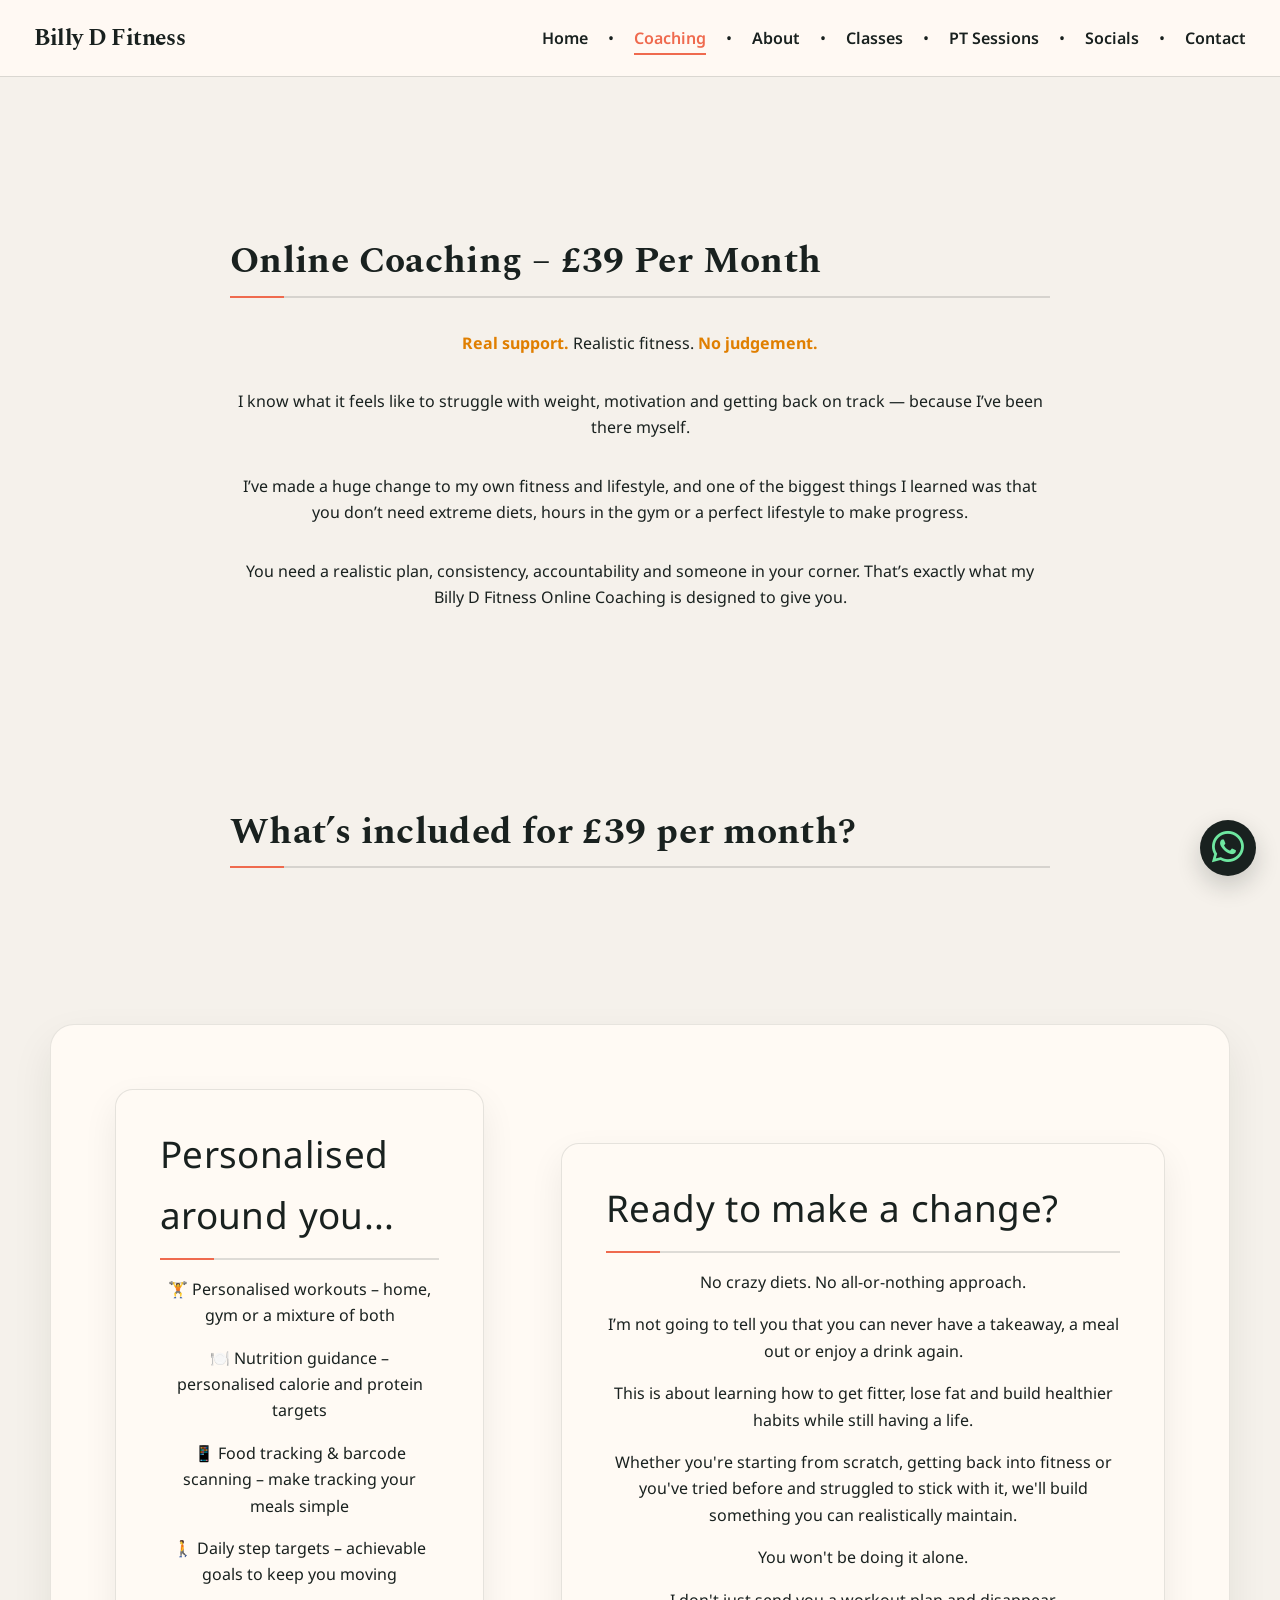
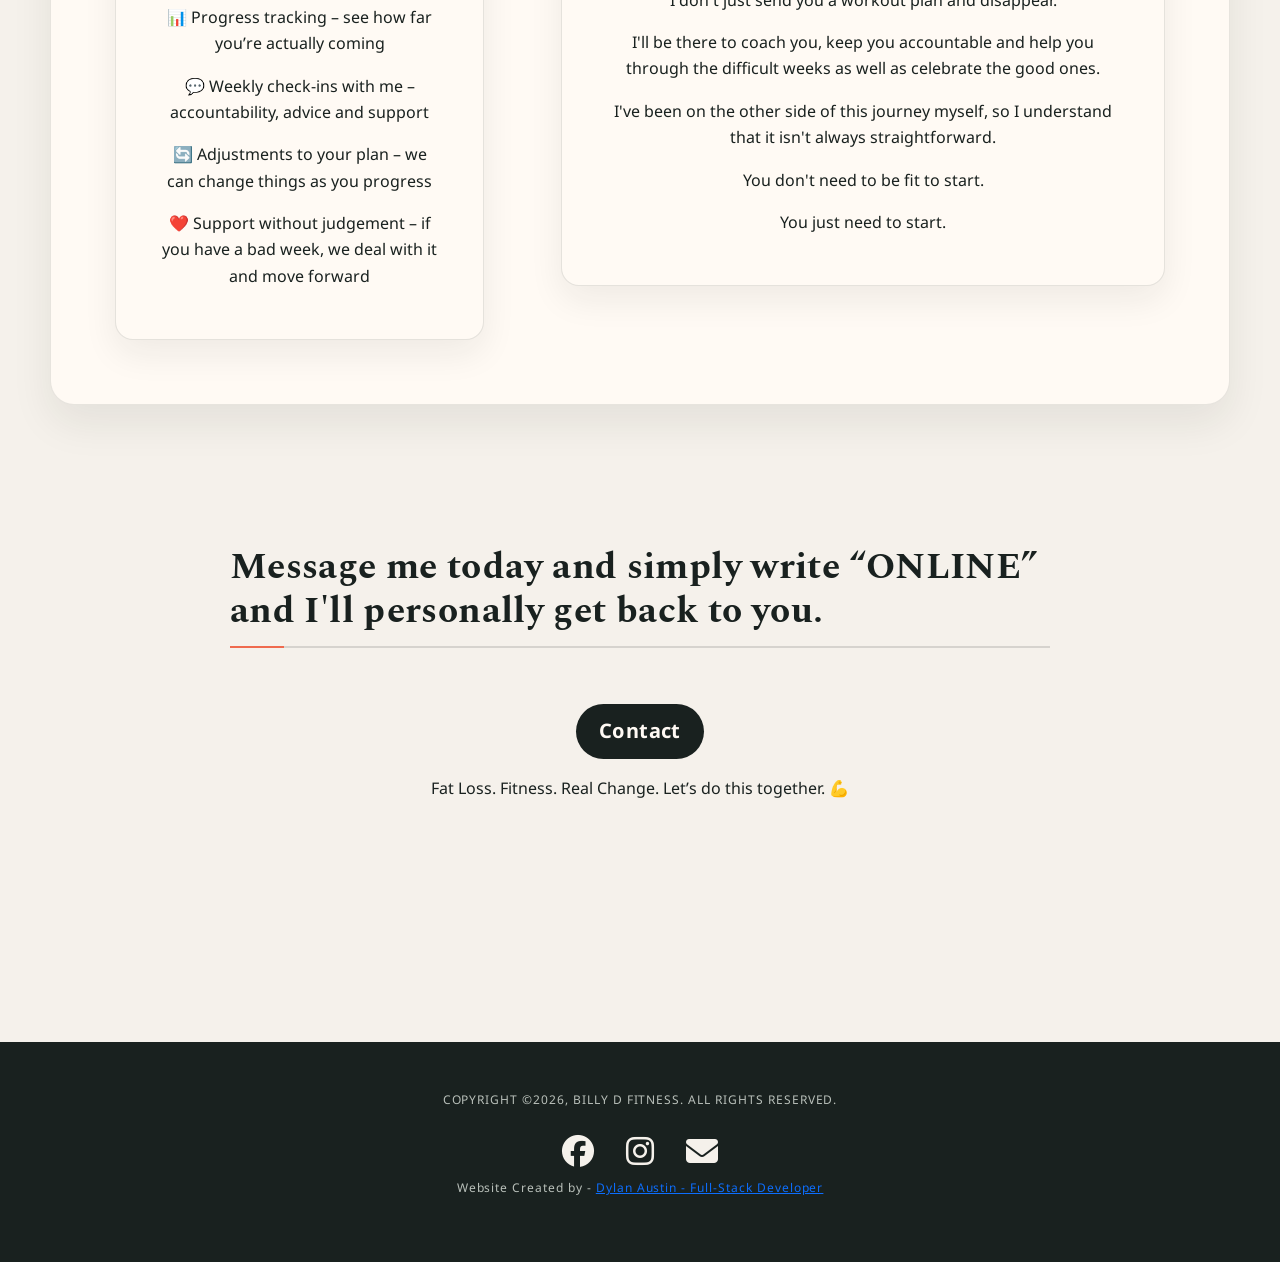
<file: pages/coaching.html>
<!DOCTYPE html>
<html lang="en">
<head>
    <meta charset="UTF-8">
    <meta name="viewport" content="width=device-width, initial-scale=1.0">
    <link rel="icon" href="https://res.cloudinary.com/dcos20qus/image/upload/v1777818998/675237b7cad7232b5d8d361314a06552.ico" type="image/x-icon">
    <title>Billy D Fitness - Coaching</title>
    <link href="https://cdn.jsdelivr.net/npm/bootstrap@5.3.8/dist/css/bootstrap.min.css" rel="stylesheet" integrity="sha384-sRIl4kxILFvY47J16cr9ZwB07vP4J8+LH7qKQnuqkuIAvNWLzeN8tE5YBujZqJLB" crossorigin="anonymous">
    <link rel="stylesheet" href="../assets/css/body.css">
    <link rel="stylesheet" href="../assets/css/header.css">
    <link rel="stylesheet" href="../assets/css/footer.css">
    <link rel="stylesheet" href="../assets/css/brand.css">
    <link rel="stylesheet" href="../assets/css/observer.css">
    <link rel="stylesheet" href="../assets/css/responsive_elements.css">
    <link rel="stylesheet" href="../assets/css/responsive_images.css">
    <link rel="stylesheet" href="https://cdnjs.cloudflare.com/ajax/libs/font-awesome/6.5.0/css/all.min.css">
</head>
<body>
    <header style="overflow-x: hidden;">
        <nav class="navbar fixed-top" style="padding: 12px; background-color: white; overflow-x: hidden;">
            <div class="container-fluid">
                <a class="navbar-brand" href="../index.html">Billy D Fitness</a>
                <div class="nav-links-container">
                    <div class="custom-nav-links">
                        <a class="custom-nav-page" href="../index.html">Home</a> •
                        <a class="custom-nav-page underline-page" href="coaching.html">Coaching</a> •
                        <a class="custom-nav-page" href="about.html">About</a> •
                        <a class="custom-nav-page" href="classes.html">Classes</a> •
                        <a class="custom-nav-page" href="ptsessions.html">PT Sessions</a> •
                        <a class="custom-nav-page" href="socials.html">Socials</a> •
                        <a class="custom-nav-page" href="contact.html">Contact</a>
                    </div>
                </div>
                <button class="navbar-toggler" type="button" data-bs-toggle="offcanvas" data-bs-target="#offcanvasNavbar" aria-controls="offcanvasNavbar" aria-label="Toggle navigation">
                <span class="navbar-toggler-icon"></span>
                </button>
                <div class="offcanvas offcanvas-end" tabindex="-1" id="offcanvasNavbar" aria-labelledby="offcanvasNavbarLabel">
                <div class="offcanvas-header">
                    <button type="button" class="btn-close" data-bs-dismiss="offcanvas" aria-label="Close"></button>
                </div>
                <div class="offcanvas-body">
                    <ul class="navbar-nav justify-content-end flex-grow-1 pe-3">
                    <li class="nav-item">
                        <a class="nav-link" href="../index.html">Home</a>
                    </li>
                    <li class="nav-item">
                        <a class="nav-link active" aria-current="page" href="coaching.html">Coaching</a>
                    </li>
                    <li class="nav-item">
                        <a class="nav-link" href="about.html">About</a>
                    </li>
                    <li class="nav-item">
                        <a class="nav-link" href="classes.html">Classes</a>
                    </li>
                    <li class="nav-item">
                        <a class="nav-link" href="ptsessions.html">PT Sessions</a>
                    </li>
                    <li class="nav-item">
                        <a class="nav-link" href="socials.html">Socials</a>
                    </li>
                    <li class="nav-item">
                        <a class="nav-link" href="contact.html">Contact</a>
                    </li>
                    </ul>
                </div>
                </div>
            </div>
        </nav>
    </header>

    <main>
        <br>
        <div class="main-content container fade">
            <hr>         
            <h3 class="title-jazz">Online Coaching – £39 Per Month</h3>
            <p><strong style="color: rgb(224, 127, 0);">Real support.</strong> Realistic fitness.<strong style="color: rgb(224, 127, 0);"> No judgement.</strong></p>
            <p>I know what it feels like to struggle with weight, motivation and getting back on track — because I’ve been there myself.</p>
            <p>I’ve made a huge change to my own fitness and lifestyle, and one of the biggest things I learned was that you don’t need extreme diets, hours in the gym or a perfect lifestyle to make progress.</p>
            <p>You need a realistic plan, consistency, accountability and someone in your corner.
            That’s exactly what my Billy D Fitness Online Coaching is designed to give you.</p>
        </div>
        <div class="main-content container fade">
            <h3 class="title-jazz">What’s included for £39 per month?</h3>
        </div>
        <div class="logo-container container">
            <div class="nice-box fade">
                <p class="title-jazz">Personalised around you...</p>
                <p>🏋️ Personalised workouts – home, gym or a mixture of both</p>
                <p>🍽️ Nutrition guidance – personalised calorie and protein targets</p>
                <p>📱 Food tracking & barcode scanning – make tracking your meals simple</p>
                <p>🚶 Daily step targets – achievable goals to keep you moving</p>
                <p>📊 Progress tracking – see how far you’re actually coming</p>
                <p>💬 Weekly check-ins with me – accountability, advice and support</p>
                <p>🔄 Adjustments to your plan – we can change things as you progress</p>
                <p>❤️ Support without judgement – if you have a bad week, we deal with it and move forward</p>
            </div>
            <div class="nice-box fade">
                <p class="title-jazz">Ready to make a change?</p>
                <p>No crazy diets. No all-or-nothing approach.</p>
                <p>I’m not going to tell you that you can never have a takeaway, a meal out or enjoy a drink again.</p>
                <p>This is about learning how to get fitter, lose fat and build healthier habits while still having a life.</p>
                <p>Whether you're starting from scratch, getting back into fitness or you've tried before and struggled to stick with it, we'll build something you can realistically maintain.</p>
                <p>You won't be doing it alone.</p>
                <p>I don't just send you a workout plan and disappear.</p>
                <p>I'll be there to coach you, keep you accountable and help you through the difficult weeks as well as celebrate the good ones.</p>
                <p>I've been on the other side of this journey myself, so I understand that it isn't always straightforward.</p>
                <p>You don't need to be fit to start.</p>
                <p>You just need to start.</p>
            </div>
        </div>
        <div class="main-content container fade">
            <h3 class="title-jazz">Message me today and simply write “ONLINE” and I'll personally get back to you.</h3>
            <a href="contact.html" class="btn btn-lg btn-secondary mt-4">Contact</a>
            <p>Fat Loss. Fitness. Real Change.
Let’s do this together. 💪</p>
        </div>
        <br>
        <br>
        <div class="whatsapp-bubble">
            <a href="https://wa.me/447752509001" target="_blank" style="color: rgb(37, 211, 102);"><i class="fa-brands fa-whatsapp"></i></a>
        </div>
    </main>

    <footer class="container-fluid">
        <div class="footer-container">
            <p class="copyright">COPYRIGHT ©2026, BILLY D FITNESS. ALL RIGHTS RESERVED.</p>
            <div class="footer-nav-links">
                <a class="footer-link" href="https://www.facebook.com/billydfitnesspt" target="_blank"><i class="fa-brands fa-facebook"></i></a>
                <a class="footer-link" href="https://www.instagram.com/billydavieson/" target="_blank"><i class="fa-brands fa-instagram"></i></a>
                <a class="footer-link" href="mailto:pt@billydfitness.com"><i class="fa-solid fa-envelope"></i></a>
            </div>
            <p class="copyright">Website Created by - <a href="https://www.dylanaustinfullstack.co.uk/" target="_blank">Dylan Austin - Full-Stack Developer</a></p>
        </div>
    </footer>

    <script src="https://cdn.jsdelivr.net/npm/bootstrap@5.3.8/dist/js/bootstrap.bundle.min.js" integrity="sha384-FKyoEForCGlyvwx9Hj09JcYn3nv7wiPVlz7YYwJrWVcXK/BmnVDxM+D2scQbITxI" crossorigin="anonymous"></script>
    <script src="../assets/js/main.js"></script>
    <script src="../assets/js/observer.js"></script>
</body>
</html>
</file>
<file: assets/css/body.css>
html body{
    margin: 0;
    padding: 0;
    overflow-x: hidden;
    background: #f5f1eb;
    color: #19211f;
    font-family: "Noto Sans", sans-serif;
    line-height: 1.65;
}
::selection{
    background: #ef6a4e;
    color: #fffaf4;
}
main{
    padding-top: 72px;
}
.container{
    max-width: 1180px;
}
.background-image {
    height: clamp(260px, 42vw, 520px);
    margin: 0 !important;
    background-color: #d9d1c6;
    background-position: center;
    background-size: cover;
    border-radius: 0 0 28px 28px;
    overflow: hidden;
    box-shadow: 0 18px 45px rgba(25, 33, 31, .12);
}
.background-image::before {
    background: linear-gradient(90deg, rgba(25, 33, 31, .38), rgba(25, 33, 31, .04) 62%, rgba(25, 33, 31, .22));
}
.main-content{
    margin-top: 0;
    padding: 92px 30px;
    gap: 1rem;
}
.main-content > p,
.main-content > h1,
.main-content > h2,
.main-content > h3{
    max-width: 820px;
}
.logo-container{
    max-width: 1180px;
    margin: 3rem auto;
    padding: clamp(28px, 5vw, 68px);
    gap: clamp(28px, 6vw, 90px);
    background: #fffaf4;
    border: 1px solid rgba(25, 33, 31, .1);
    border-radius: 24px;
    box-shadow: 0 18px 42px rgba(25, 33, 31, .08);
}
.intro-image{
    width: min(31%, 300px);
    border-radius: 18px;
    box-shadow: 14px 14px 0 #ef6a4e;
}
.introduction-text{
    max-width: 620px;
}
.introduction-text p{
    max-width: 580px;
}
.bio{
    width: min(100%, 820px);
    padding: clamp(24px, 5vw, 48px);
    border: 1px solid rgba(25, 33, 31, .12);
    border-radius: 18px;
    background: #fffaf4;
    box-shadow: 0 14px 35px rgba(25, 33, 31, .07);
}
.maps{
    width: min(100% - 32px, 1180px);
    padding: 8px;
    border: 1px solid rgba(25, 33, 31, .12);
    border-radius: 20px;
    background: #fffaf4;
    overflow: hidden;
}
.maps iframe{
    max-width: 100%;
    border-radius: 14px;
}
.title-jazz{
    margin: 0 0 1rem;
    padding: 14px 20px;
    color: #19211f;
    background: transparent;
    border-left: 5px solid #ef6a4e;
    text-align: left;
    font-size: clamp(1.45rem, 3vw, 2.3rem);
    letter-spacing: .01em;
}
.em-span,
.title-jazz em{
    color: #d9573d !important;
}
.btn{
    border: 0;
    border-radius: 999px;
    padding: .78rem 1.45rem;
    background: #19211f;
    color: #fffaf4;
    font-weight: 700;
    letter-spacing: .02em;
    transition: transform .2s ease, background .2s ease, box-shadow .2s ease;
}
.btn:hover,
.btn:focus-visible{
    background: #ef6a4e;
    color: #fffaf4;
    transform: translateY(-2px);
    box-shadow: 0 10px 20px rgba(25, 33, 31, .16);
}
.nice-box{
    min-height: 0;
    padding: 28px;
    border: 1px solid rgba(25, 33, 31, .11);
    border-radius: 18px;
    background: #fffaf4;
    box-shadow: 0 14px 35px rgba(25, 33, 31, .07);
}
.nice-box .title-jazz{
    width: 100%;
}
.whatsapp-bubble{
    width: 56px;
    height: 56px;
    right: 24px;
    bottom: 24px;
    background: #19211f;
    box-shadow: 0 10px 25px rgba(25, 33, 31, .2);
}
.whatsapp-bubble a{ color: #6ee7a0 !important; }
.main-content{
    margin-top: 0;
    padding: 92px 30px;
    padding-bottom: 92px;
    text-align: center;
    display: flex;
    justify-content: center;
    flex-direction: column;
    align-items: center;
    /* background-color: rgb(238, 236, 231); */
}
.background-image {
    background-color: #d9d1c6;
    height: clamp(260px, 42vw, 520px);
    background-position: center; /* Center the image */
    background-repeat: no-repeat;
    background-size: cover;
    display: flex;
    justify-content: center;
    align-items: center;
    text-align: center;
    position: relative; 
}
.background-image::before {
    content: '';
    position: absolute;
    top: 0;
    left: 0;
    right: 0;
    bottom: 0;
    background: linear-gradient(90deg, rgba(25, 33, 31, .38), rgba(25, 33, 31, .04) 62%, rgba(25, 33, 31, .22));
    pointer-events: none;
}
.intro-image{
    width: 25%;
    height: auto;
    border-radius: 18px;
    box-shadow: none;
}
.logo-container{
    margin: 3rem auto;
    display: flex;
    flex-direction: column;
    justify-content: center;
    align-items: center;
    padding: clamp(32px, 5vw, 68px);
    gap: clamp(32px, 6vw, 90px);
    max-width: 1180px;
    background: #fffaf4;
    border: 1px solid rgba(25, 33, 31, .1);
    border-radius: 24px;
    box-shadow: 0 18px 42px rgba(25, 33, 31, .08);
}
.row-container{
    display: flex;
    flex-direction: column;
    justify-content: center;
    align-items: center;
    padding: 10px;
    gap: 50px;
}
.social-links a{
    font-size: 120px;
    color: rgb(224, 127, 0);
}
.business-card-content{
    margin-top: 4rem;
    padding: 30px;
    text-align: center;
    display: flex;
    justify-content: center;
    flex-direction: column;
    align-items: center;
}
.business-card{
    display: flex;
    justify-content: center;
    align-items: center;
    text-align: center;
}
.business-card-link{
    font-size: 120px !important;
    color: rgb(224, 127, 0) !important;
    transition: color ease-in-out 0.1s;
}
.business-card-link:hover{
    color: rgb(85, 85, 85) !important;
}
    
.introduction-text{
    display: flex;
    flex-direction: column;
    justify-content: center;
    align-items: center;
    text-align: center;
}
.maps{
    display: flex;
    justify-content: center;
    align-items: center;
    border: 1px solid rgba(25, 33, 31, .12);
    border-radius: 20px;
    padding: 8px;
    background-color: #fffaf4;
}
.bio-container{
    display: flex;
    justify-content: center;
    align-items: center;
}
.bio{
    text-align: start !important;
    width: min(100%, 820px);
    padding: clamp(28px, 5vw, 48px);
    border: 1px solid rgba(25, 33, 31, .12);
    border-radius: 18px;
    background: #fffaf4;
    box-shadow: 0 14px 35px rgba(25, 33, 31, .07);

}
.bio ul{
    border-left: solid 2px rgb(224, 127, 0);
}
.border-left{
    border-left: solid 2px rgb(224, 127, 0);
    padding-left: 15px;
}
.em-span{
    font-weight: 600;
    color: rgb(209, 118, 0);
}

/* EXTRAS */

.title-jazz{
    margin: 0 0 1rem;
    padding: 0 0 12px;
    color: #19211f;
    background: transparent;
    text-align: left;
    width: 100%;
    border-left: 0;
    border-bottom: 2px solid rgba(25, 33, 31, .14);
    position: relative;
}
.title-jazz::after{
    content: "";
    position: absolute;
    left: 0;
    bottom: -2px;
    width: 54px;
    height: 2px;
    background: #ef6a4e;
}
.nice-box{
    padding: 34px clamp(24px, 4vw, 44px);
    display: flex;
    flex-direction: column;
    justify-content: top;
    align-items: center;
    text-align: center;
    min-height: 0;
    flex-grow: 1;
    border: 1px solid rgba(25, 33, 31, .11);
    border-radius: 18px;
    background: #fffaf4;
    box-shadow: 0 14px 35px rgba(25, 33, 31, .07);
}
.btn{
    transition: box-shadow ease-in-out 0.25s;
}
.btn:hover{
    box-shadow: 0 4px 8px rgba(0, 0, 0, 0.25);
}
.card{
    min-height: 350px !important;
}
.whatsapp-bubble {
    position: fixed;
    bottom: 24px;
    right: 24px;
    z-index: 1000;          /* Ensures it appears above other content */
    width: 56px;
    height: 56px;
    border-radius: 50%;     /* Makes it circular */
    display: flex;
    align-items: center;
    justify-content: center;
    background-color: #19211f;
    box-shadow: 0 10px 25px rgba(25, 33, 31, .2);
    cursor: pointer;
    transition: transform 0.3s ease;
}

.whatsapp-bubble:hover {
    transform: scale(1.1);
}

.whatsapp-bubble a {
    color: white;
    font-size: 36px;
    text-decoration: none;
    margin-bottom: 3px;
}
</file>
<file: assets/css/header.css>
header{
    z-index: 999;
}
.navbar{
  padding: 14px 22px !important;
  background: rgba(255, 250, 244, .92) !important;
  box-shadow: 0 1px 0 rgba(25, 33, 31, .12) !important;
}
.nav-links-container{
    display: none;
}
.navbar-brand{
  color: #19211f !important;
  font-family: "Spectral", serif;
  font-size: 1.45rem;
  font-weight: 700;
  letter-spacing: -.02em;
}
.custom-nav-links{
    display: flex;
    justify-content: end;
    align-items: center;
    gap: 1.25rem;
}
.custom-nav-page{
    font-size: normal !important;
    text-decoration: none;
    position: relative;
    text-decoration: none;
    transition: color 0.25s ease-in-out;
    color: #19211f;
    font-weight: 600;
} 
.custom-nav-page:hover{
    color: rgb(100, 100, 100);
}
.custom-nav-page::after{
    content: "";
    position: absolute;
    left: 0;
    bottom: -3.5px;
    width: 0;
    height: 2px;
    background: #ef6a4e;
    transition: width 0.3s ease;
}
/* Make underline appear when .underline-page is added */
.custom-nav-page.underline-page::after {
  width: 100%;
}

/* Ensure text is white when .underline-page is added */
.custom-nav-page.underline-page {
  color: #ef6a4e !important;
}
.navbar-toggler{
    border: 1px solid rgba(25, 33, 31, .22);
    border-radius: 10px;
    padding: 8px 10px;
}
.offcanvas{
    background: #fffaf4;
}
.offcanvas .nav-link{
    color: #19211f;
    padding: .8rem 0;
    font-weight: 600;
}
.custom-nav-page.underline-page::after {
  width: 100%;
}

.custom-nav-page:hover::after {
  width: 100%;
}
</file>
<file: assets/css/footer.css>
footer{
    margin-top: 5rem;
    padding: 48px 24px;
    display: flex;
    justify-content: center;
    align-items: center;
    background: #19211f;
}
.footer-container{
    display: flex;
    flex-direction: column;
    justify-content: center;
    align-items: center;
}
.footer-nav-links{
    display: flex;
    justify-content: center;
    align-items: center;
    gap: 2rem;
}
.footer-link{
    text-decoration: none;
    font-size: xx-large;
    color: #f5f1eb;
    transition: color ease-in-out 0.25s;
}
.footer-link:hover{
    color: #ef6a4e;
}
.copyright{
    color: #b9c0ba;
    font-size: .75rem;
    letter-spacing: .08em;
}
</file>
<file: assets/css/brand.css>
@import url('https://fonts.googleapis.com/css2?family=Noto+Sans:ital,wght@0,100..900;1,100..900&family=Spectral:ital,wght@0,200;0,300;0,400;0,500;0,600;0,700;0,800;1,200;1,300;1,400;1,500;1,600;1,700;1,800&display=swap');

h1, h2, h3, h4, h5, h6{
    font-family: "Spectral", serif !important;
    font-weight: 700 !important;
    font-style: normal !important;
}
p{
    font-family: "Noto Sans", sans-serif !important;
    font-weight: 400 !important;
    font-style: normal !important;
}
.active{
    color: #ef6a4e !important;
}
</file>
<file: assets/css/observer.css>
.image {
    opacity: 0;
    height: 75%;
    width: 65%;
    transition: opacity 1.3s ease-in;
}
.image.visible {
    opacity: 1;
}
.fade{
    opacity: 0;
    transition: opacity 1.3s ease-in;
}
.fade.visible{
    opacity: 1;
}
</file>
<file: assets/css/responsive_elements.css>
@media (min-width: 849px) {
    .navbar-toggler {
        display: none !important;
    }
    .nav-links-container{
        display: block !important;
    }
    .logo-container{
        display: flex;
        flex-direction: row;
    }
    .row-container{
        flex-direction: row;
        display: flex;
        padding: 10px;
        gap: 150px;
    }
    .bio{
        width: 750px;
    }
}
@media(max-width: 500px){
    main{ padding-top: 66px; }
    .navbar{ padding: 12px 16px !important; }
    .background-image{ border-radius: 0 0 18px 18px; }
    .logo-container{ margin: 1.5rem 12px; }
    .intro-image{ box-shadow: none; }
    .main-content{ padding: 56px 20px; }
    .nice-box{
        width: 100vw;
        border-radius: 0;
    }
}
</file>
<file: assets/css/responsive_images.css>
@media (max-width: 1024px) {
    .image {
        height: 100% !important;
        width: 100% !important;
    }
    .intro-image{
        height: 40% !important;
        width: 40% !important;
    }
}
@media (max-width: 500px) {
    .intro-image{
        height: 60% !important;
        width: 60% !important;
    }
}
</file>
